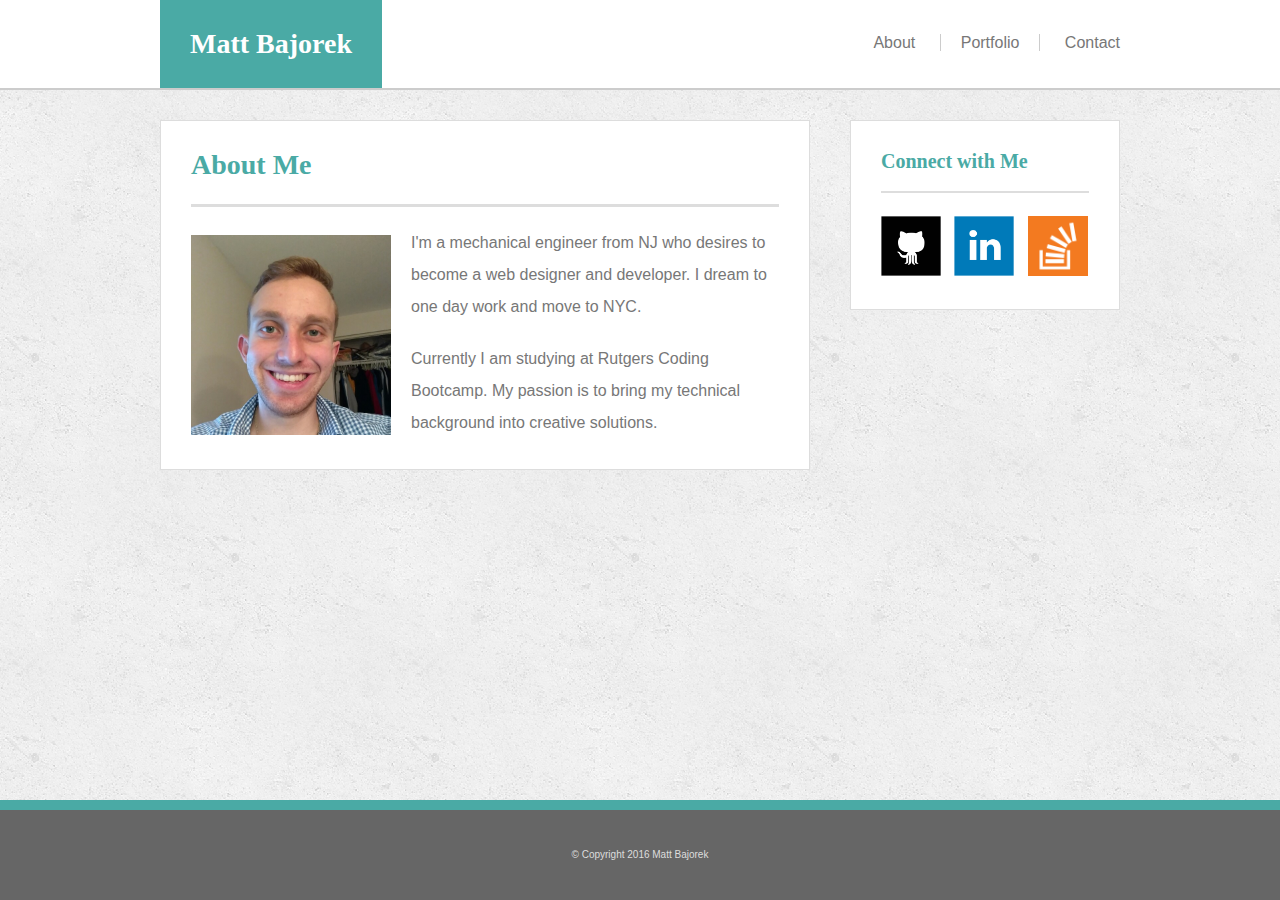
<file: index.html>
<!doctype html>
<html>
<head>
	<title>Matt Bajorek Portfolio</title>
	<link rel="stylesheet" type="text/css" href="assets/css/reset.css">
	<link rel="stylesheet" type="text/css" href="assets/css/style.css">
</head>
<body>
	<div class="wrapper">
		<header>
			<div class="container1">
			<h1 class="name">Matt Bajorek</h1>
			<div class="tabs">
				<ul>
					<li><a href="index.html">About</a></li>
					<li><a href="portfolio.html">Portfolio</a></li>
					<li><a href="contact.html">Contact</a></li>
				</ul>
			</div>
			</div>
		</header>
		<div class="container2">
			<div class="about-me"> 
				<h1 class="teal">About Me</h1>
				<hr>
				<img src="assets/images/profilepic.jpg" alt="Profile Picture">
				<p>I'm a mechanical engineer from NJ who desires to become a web designer and developer. I dream to one day work and move to NYC.</p>
				<p>Currently I am studying at Rutgers Coding Bootcamp. My passion is to bring my technical background into creative solutions.</p>
			</div>

			<div class="connect-with-me">
				<h2 class="teal">Connect with Me</h2>
				<hr>
				<a href="https://github.com/mattbajorek/" target="_blank">
					<img src="assets/images/github.png" alt="GitHub">
				</a>
				<a href="https://www.linkedin.com/in/matthewbajorek" target="_blank">
					<img src="assets/images/linkedin.png" alt="LinkedIn">
				</a>
				<a href="http://stackexchange.com/users/7941231/matt-bajorek" target="_blank">
					<img src="assets/images/stackoverflow.png" alt="StackOverflow">
				</a>
			</div>
		</div>
	</div>
	<footer class="site-footer">
		&copy; Copyright 2016 Matt Bajorek
	</footer>
</body>
</html>
</file>
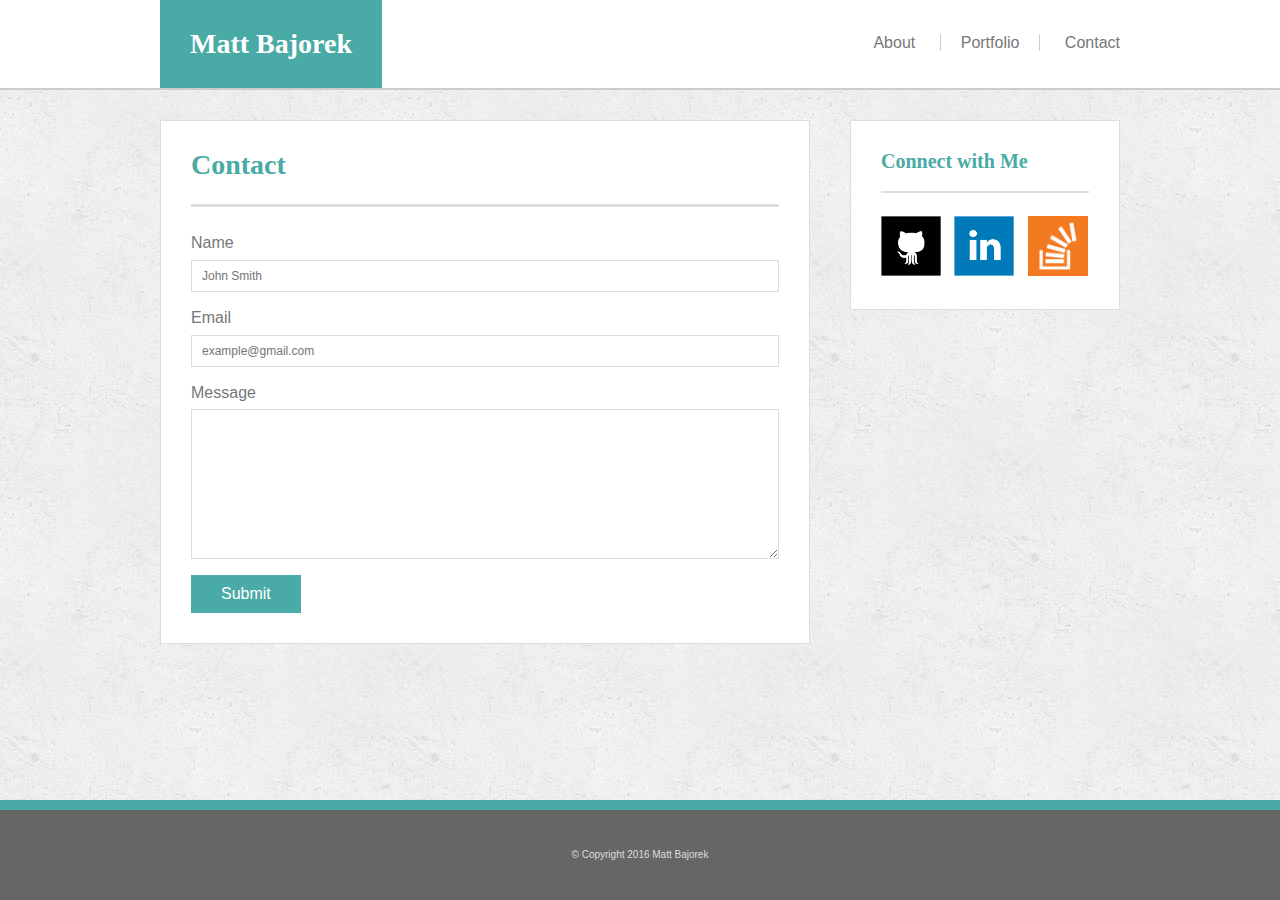
<file: contact.html>
<!doctype html>
<html>
<head>
	<title>Matt Bajorek Portfolio</title>
	<link rel="stylesheet" type="text/css" href="assets/css/reset.css">
	<link rel="stylesheet" type="text/css" href="assets/css/style.css">
</head>
<body>
	<div class="wrapper">
		<header>
			<div class="container1">
			<h1 class="name">Matt Bajorek</h1>
			<div class="tabs">
				<ul>
					<li><a href="index.html">About</a></li>
					<li><a href="portfolio.html">Portfolio</a></li>
					<li><a href="contact.html">Contact</a></li>
				</ul>
			</div>
			</div>
		</header>
		<div class="container2">
			<div class="about-me"> 
				<h1 class="teal">Contact</h1>
				<hr>
				<form>
	  				Name<br>
	  				<input type="text" name="name" placeholder="John Smith"><br>
	  				Email<br>
	  				<input type="text" name="email" placeholder="example@gmail.com"><br>
	  				Message<br>
	  				<!--<input type="text" name="message">-->
	  				<textarea name="message" form="userform"></textarea>
	  				<input type="button" name="submit" value="Submit">
				</form>
			</div>

			<div class="connect-with-me">
				<h2 class="teal">Connect with Me</h2>
				<hr>
				<a href="https://github.com/mattbajorek/" target="_blank">
					<img src="assets/images/github.png" alt="GitHub">
				</a>
				<a href="https://www.linkedin.com/in/matthewbajorek" target="_blank">
					<img src="assets/images/linkedin.png" alt="LinkedIn">
				</a>
				<a href="http://stackexchange.com/users/7941231/matt-bajorek" target="_blank">
					<img src="assets/images/stackoverflow.png" alt="StackOverflow">
				</a>
			</div>
		</div>
	</div>
	<footer class="site-footer">
		&copy; Copyright 2016 Matt Bajorek
	</footer>
</body>
</html>
</file>
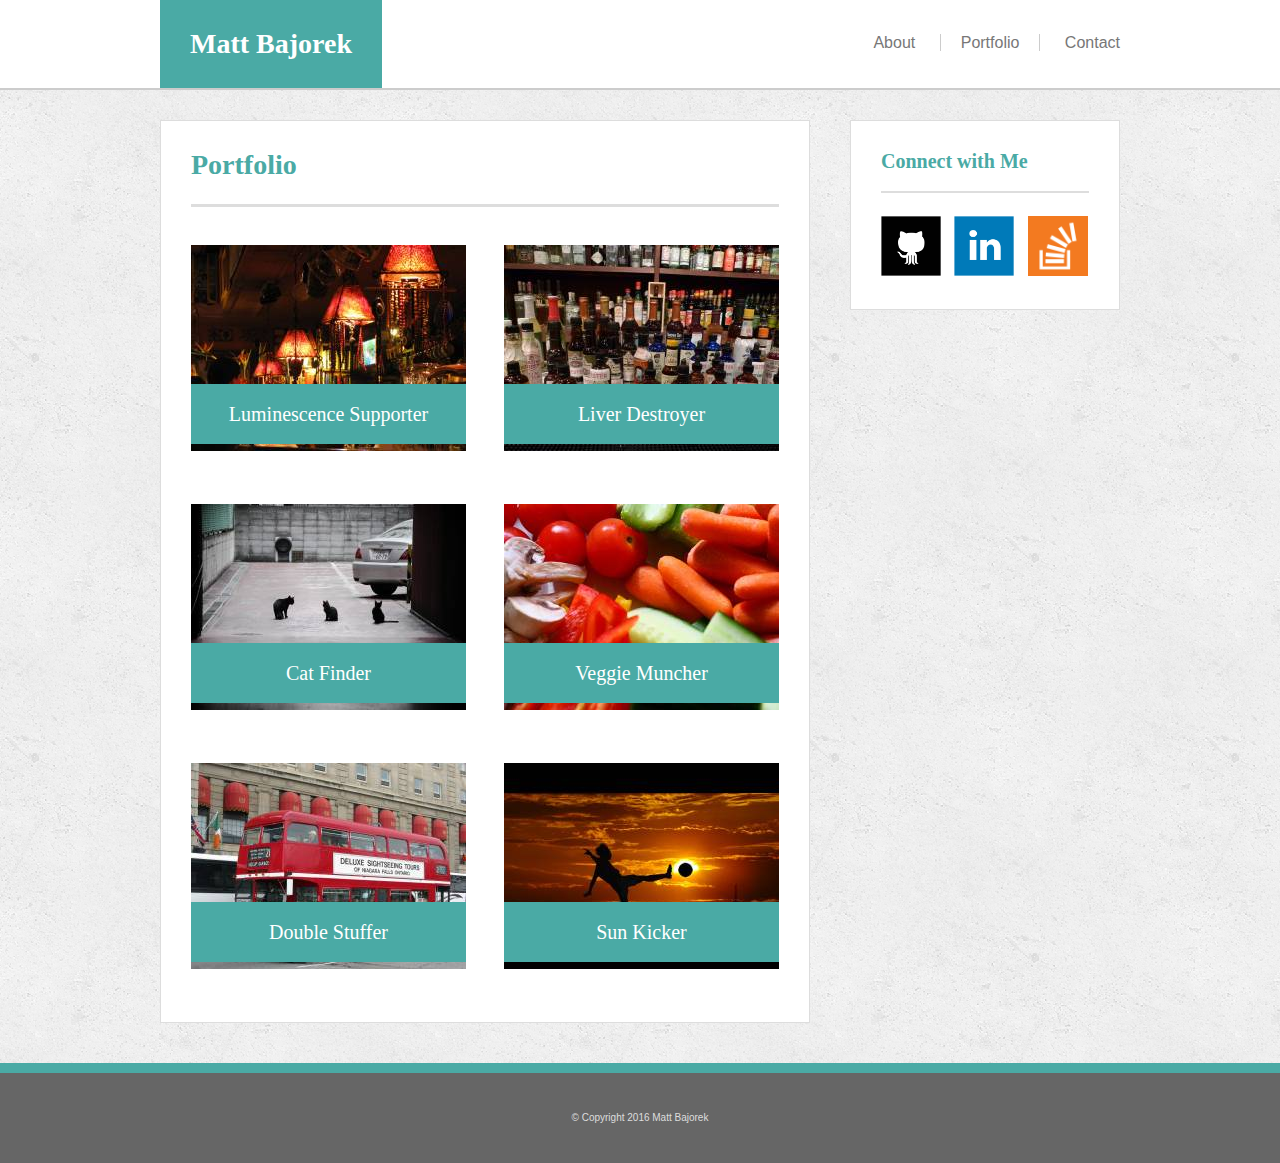
<file: portfolio.html>
<!doctype html>
<html>
<head>
	<title>Matt Bajorek Portfolio</title>
	<link rel="stylesheet" type="text/css" href="assets/css/reset.css">
	<link rel="stylesheet" type="text/css" href="assets/css/style.css">
</head>
<body>
	<div class="wrapper">
		<header>
			<div class="container1">
			<h1 class="name">Matt Bajorek</h1>
			<div class="tabs">
				<ul>
					<li><a href="index.html">About</a></li>
					<li><a href="portfolio.html">Portfolio</a></li>
					<li><a href="contact.html">Contact</a></li>
				</ul>
			</div>
			</div>
		</header>
		<div class="container2">
			<div class="about-me"> 
				<h1 class="teal">Portfolio</h1>
				<hr>
				<a class="image-relative" href="#">
					<img src="assets/images/lamps.jpg" alt="Lamps">
					<div class="banner">
						<h2>Luminescence Supporter</h2>
					</div>
				</a>
				<a class="image-relative float-right" href="#">
					<img src="assets/images/alcohol.jpg" alt="Alcohol">
					<div class="banner">
						<h2>Liver Destroyer</h2>
					</div>
				</a>
				<a class="image-relative" href="#">
					<img src="assets/images/cats.jpg" alt="Cats">
					<div class="banner">
						<h2>Cat Finder</h2>
					</div>
				</a>
				<a class="image-relative float-right" href="#">
					<img src="assets/images/veggies.jpg" alt="Veggies">
					<div class="banner">
						<h2>Veggie Muncher</h2>
					</div>
				</a>
				<a class="image-relative" href="#">
					<img src="assets/images/double.jpg" alt="Double Bus">
					<div class="banner">
						<h2>Double Stuffer</h2>
					</div>
				</a>
				<a class="image-relative float-right" href="#">
					<img src="assets/images/kick.jpg" alt="Soccer">
					<div class="banner">
						<h2>Sun Kicker</h2>
					</div>
				</a>
			</div>

			<div class="connect-with-me">
				<h2 class="teal">Connect with Me</h2>
				<hr>
				<a href="https://github.com/mattbajorek/" target="_blank">
					<img src="assets/images/github.png" alt="GitHub">
				</a>
				<a href="https://www.linkedin.com/in/matthewbajorek" target="_blank">
					<img src="assets/images/linkedin.png" alt="LinkedIn">
				</a>
				<a href="http://stackexchange.com/users/7941231/matt-bajorek" target="_blank">
					<img src="assets/images/stackoverflow.png" alt="StackOverflow">
				</a>
			</div>
		</div>
	</div>
	<footer class="site-footer">
		&copy; Copyright 2016 Matt Bajorek
	</footer>
</body>
</html>
</file>
<file: assets/css/style.css>
* {
  box-sizing: border-box;
}

html, body {
	width: 100%;
	height: 100%;
	margin: 0;
	padding: 0;
}

header {
	width: 100%;
	overflow: auto;
	z-index: -1;
	background: #fff;
	border-bottom: #cccccc solid 2px;
	margin-bottom: 30px;
}

body {
	background-image: url("../images/concrete_seamless.png");
	font-family: 'Arial', 'Helvetica Neue', Helvetica, sans-serif;
	color: #777777;
}

h1, h2{
	font-family: 'Georgia', Times, Times New Roman, serif;
	font-weight: bold;
}

h1 {
	font-size: 28px;
}

h2 {
	font-size: 20px;
}

li {
	display: inline;
	padding: 0 20px;	
}

hr {
	border: #dddddd;
	background-color: #dddddd;
	height: 3px;
	margin-top: 25px;
}

p {
	line-height: 2em;
	margin-top: 20px;
}

footer {
	/*position: absolute;*/
	clear: both;
	width: 100%;
	z-index: -1;
	background: #666666;
	border-top: #4aaaa5 solid 10px;
	color: #dddddd;
	text-align: center;
	font-size: 10px;
	padding-top: 40px;
}

input[type=text], textarea {
    width: 100%;
    padding: 8px 10px;
    font-size: 12px;
    border: #dddddd solid 1px;
}

input[type=text] {
    margin-bottom: 10px;
    font-size: 12px;
}

textarea {
	height: 150px;
}

input[type=button] {
    background: #4aaaa5;
    border: none;
    color: white;
    padding: 10px 30px;
    text-decoration: none;
    cursor: pointer;
    font-size: 16px;
    margin-top: 5px;
}

form {
	margin-top: 20px;
	line-height: 2em;
}

input[type=text]:focus, textarea:focus, input[type=button]:focus {
    outline: none;
    border: #4aaaa5;
    box-shadow: inset 0 0 5px #4aaaa5, 0 0 5px #4aaaa5;
}

a:link, a:visited {
	color: #777777;
	text-decoration: none;
}

a:hover, a:active {
	color: #4aaaa5;
	text-decoration: underline;
}

li:nth-child(2) {
	border-left: #cccccc solid 1px;
	border-right: #cccccc solid 1px;
}

li:nth-child(3) {
	padding-right: 0;
}

.name {
	background: #4aaaa5;
	color: #fff;
	padding: 30px;
	margin: 0px;
	float: left;
}

.wrapper {
	min-height: 100%;
	margin-bottom: -100px;
}

.container1 {
	width: 960px;
	margin: 0 auto;
	padding: 0;
}

.container2 {
	width: 960px;
	margin: 0 auto;
	padding: 0;
}

.tabs {
	margin-top: 35px;
	float: right;
}

.teal {
	color: #4aaaa5;
	margin-top: 0;
}

.about-me, .connect-with-me {
	background: #fff;
	border: #dddddd solid 1px;
	margin: 0;
	padding: 30px;
}

.about-me {
	width: 650px;
	clear: both;
	float: left;
	margin-bottom: 40px;
}

.image-relative {
	position: relative;
	float: left;
	margin-top: 30px;
	margin-bottom: 20px;
}

.float-right {
	float: right;
}

.banner {
	width: 275px;
	text-align: center;
	background: #4aaaa5;
	color: #fff;
	padding: 20px;
	margin: 0px;
	position: absolute;
	bottom: 10px;
}

.connect-with-me {
	width: 270px;
	float: right;
}

.wrapper:after {
	content: "";
	display: block;
}

.site-footer, .wrapper:after {
	height: 100px;
}

.about-me > img {
	height: 200px;
	width: 200px;
	float: left;
	margin: 20px 20px 0 0;
}

.connect-with-me img {
	height: 60px;
	width: 60px;
	margin-top: 15px;
}

.connect-with-me a:nth-of-type(2) {
	margin-left: 9px;
	margin-right: 9px;
}

.banner h2 {
	font-weight: normal;
}

.connect-with-me hr {
	height: 2px;
	margin-top: 20px;
}

.connect-with-me a {
	text-decoration: none;
}
</file>
